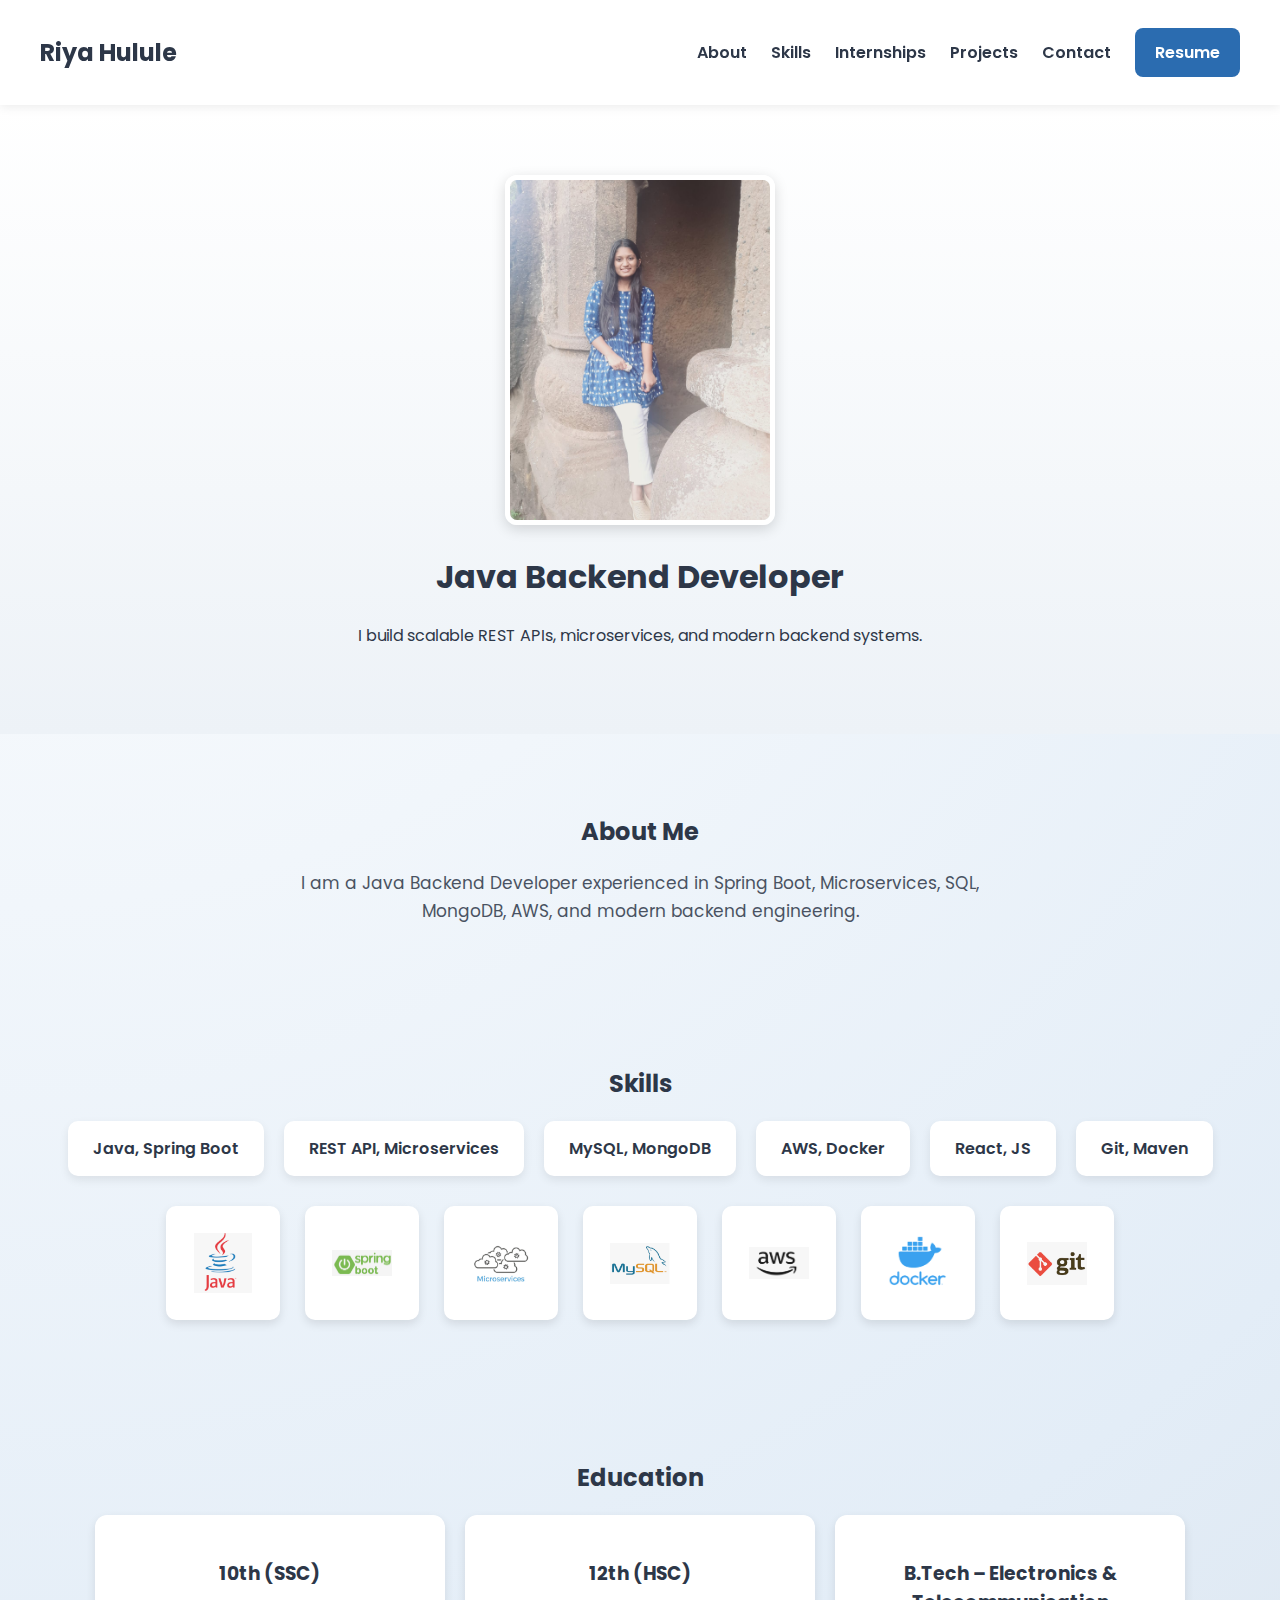
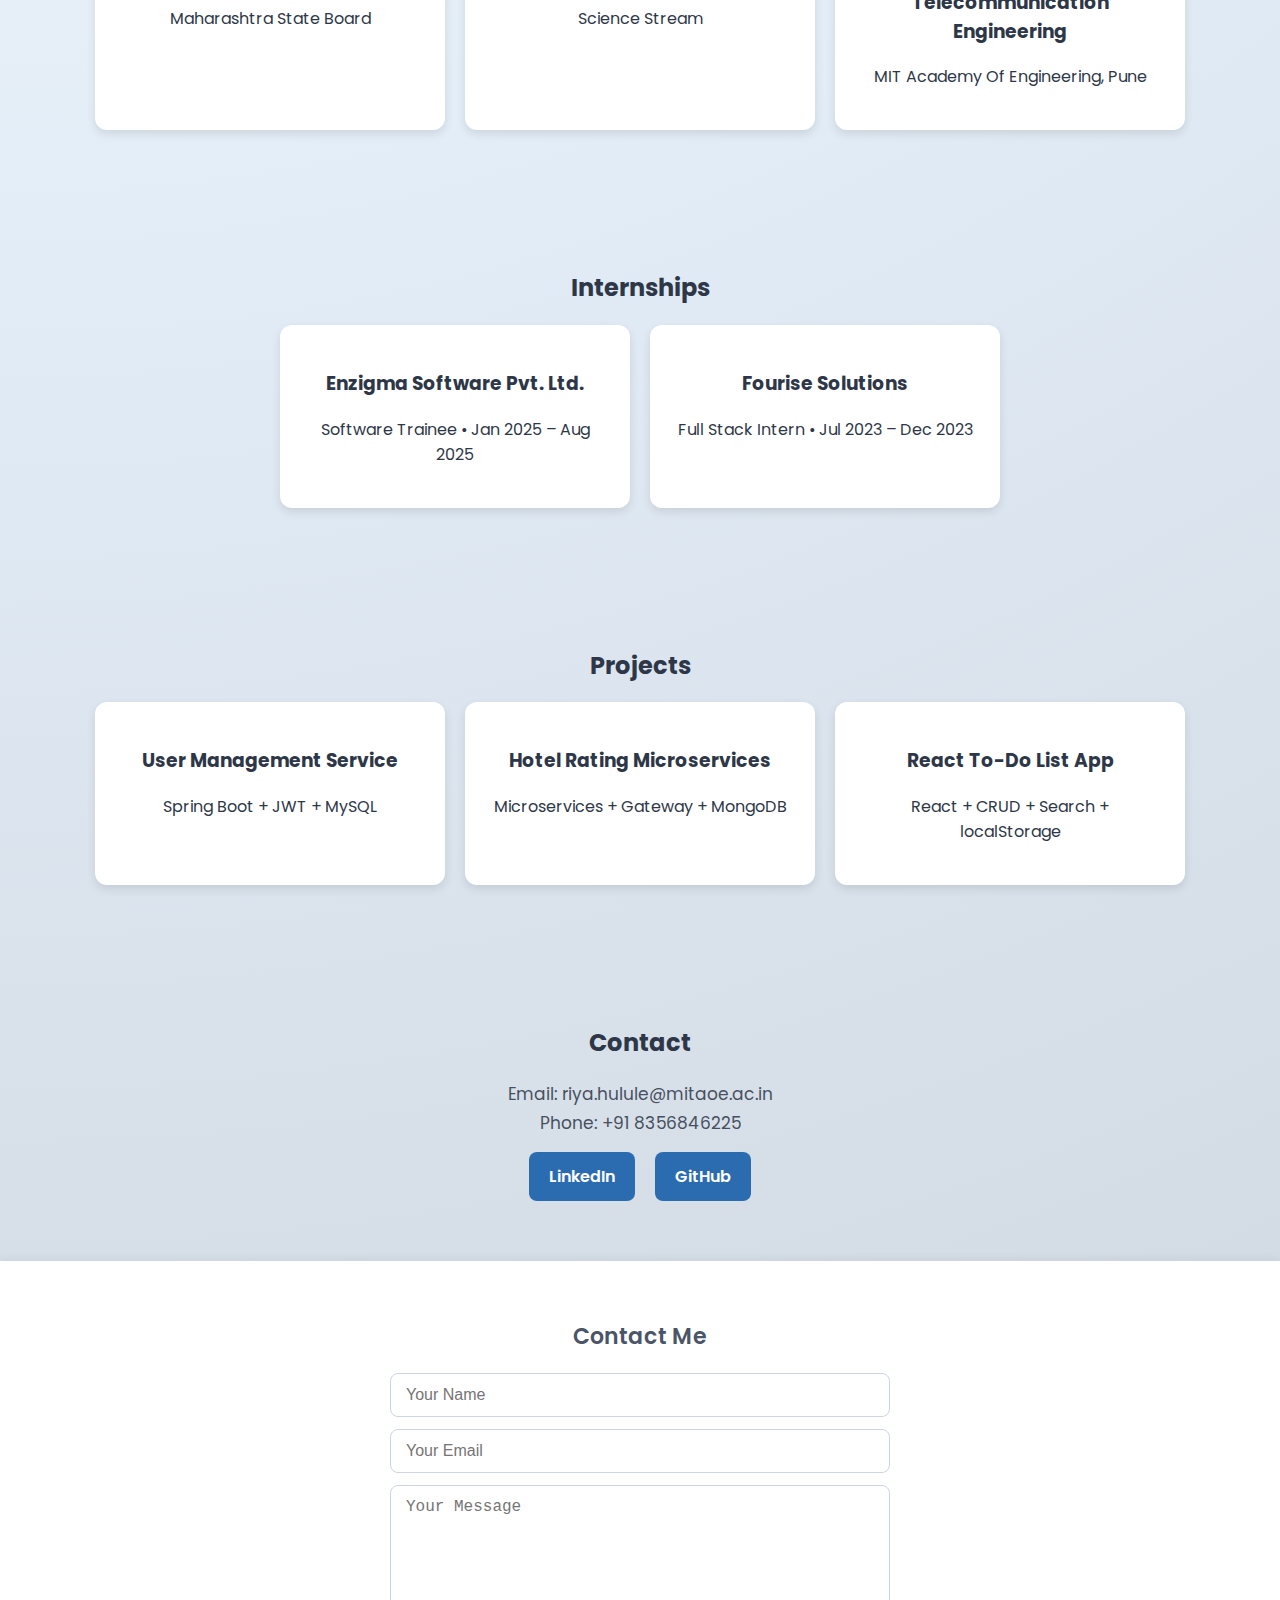
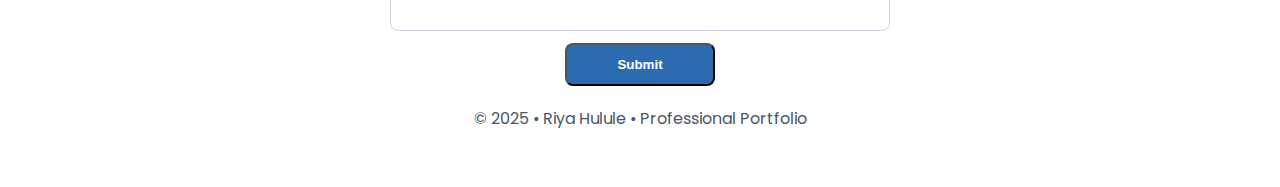
<file: index.html>
<!DOCTYPE html>
<html lang="en">
<head>
    <meta charset="UTF-8" />
    <meta name="viewport" content="width=device-width, initial-scale=1.0" />
    <title>Riya Hulule – Portfolio</title>
    <link rel="stylesheet" href="style.css" />
    <link href="https://fonts.googleapis.com/css2?family=Poppins:wght@300;400;600;700&family=Inter:wght@300;400;600&display=swap" rel="stylesheet">
</head>

<body>

<!-- NAVBAR -->
<header class="navbar">
    <h2 class="logo">Riya Hulule</h2>
    <nav>
        <a href="#about">About</a>
        <a href="#skills">Skills</a>
        <a href="#internships">Internships</a>
        <a href="#projects">Projects</a>
        <a href="#contact">Contact</a>
        <a href="Riya_Resume.pdf" download class="resume-btn">Resume</a>
    </nav>
</header>

<!-- HERO -->
<section class="hero">
    <img src="images/profile.jpeg" class="profile-img" />
    <h1>Java Backend Developer</h1>
    <p>I build scalable REST APIs, microservices, and modern backend systems.</p>
</section>

<!-- ABOUT -->
<section id="about" class="section center">
    <h2>About Me</h2>
    <p class="text">
        I am a Java Backend Developer experienced in Spring Boot, Microservices,
        SQL, MongoDB, AWS, and modern backend engineering.
    </p>
</section>

<!-- SKILLS -->
<section id="skills" class="section center">
    <h2>Skills</h2>
    <div class="cards">
        <div class="card">Java, Spring Boot</div>
        <div class="card">REST API, Microservices</div>
        <div class="card">MySQL, MongoDB</div>
        <div class="card">AWS, Docker</div>
        <div class="card">React, JS</div>
        <div class="card">Git, Maven</div>
    </div>
    <div class="skill-logos">
        <div class="logo-box"><img src="images/java.png" alt="Java"></div>
        <div class="logo-box"><img src="images/springboot.png" alt="Spring Boot"></div>
        <div class="logo-box"><img src="images/microservice.png" alt="Microservices"></div>
        <div class="logo-box"><img src="images/sql.png" alt="MySQL"></div>
        <div class="logo-box"><img src="images/aws.png" alt="AWS"></div>
        <div class="logo-box"><img src="images/docker.png" alt="Docker"></div>
        <div class="logo-box"><img src="images/git.png" alt="Git"></div>
    </div>
</section>

<!-- EDUCATION -->
<section id="education" class="section center">
    <h2>Education</h2>

    <div class="project-list">

        <a href="education/edu_10.html" class="project-card">
            <h3>10th (SSC)</h3>
            <p>Maharashtra State Board</p>
        </a>

        <a href="education/edu_12.html" class="project-card">
            <h3>12th (HSC)</h3>
            <p>Science Stream</p>
        </a>

        <a href="education/edu_btech.html" class="project-card">
            <h3>B.Tech – Electronics & Telecommunication Engineering</h3>
            <p>MIT Academy Of Engineering, Pune</p>
        </a>

    </div>
</section>

<!-- INTERNSHIPS -->
<section id="internships" class="section center">
    <h2>Internships</h2>

    <div class="project-list">

        <a href="projects/intern_enzigma.html" class="project-card">
            <h3>Enzigma Software Pvt. Ltd.</h3>
            <p>Software Trainee • Jan 2025 – Aug 2025</p>
        </a>

        <a href="projects/intern_fourise.html" class="project-card">
            <h3>Fourise Solutions</h3>
            <p>Full Stack Intern • Jul 2023 – Dec 2023</p>
        </a>

    </div>
</section>

<!-- PROJECTS -->
<section id="projects" class="section center">
    <h2>Projects</h2>

    <div class="project-list">
        <a href="projects/user_ms.html" class="project-card">
            <h3>User Management Service</h3>
            <p>Spring Boot + JWT + MySQL</p>
        </a>

        <a href="projects/hotel_ms.html" class="project-card">
            <h3>Hotel Rating Microservices</h3>
            <p>Microservices + Gateway + MongoDB</p>
        </a>
        <a href="projects/todo_app.html" class="project-card">
            <h3>React To-Do List App</h3>
            <p>React + CRUD + Search + localStorage</p>
        </a>

    </div>
</section>

<!-- CONTACT -->
<section id="contact" class="section center">
    <h2>Contact</h2>
    <p class="text">Email: riya.hulule@mitaoe.ac.in</p>
    <p class="text">Phone: +91 8356846225</p>

    <div class="social-links">
        <a href="https://www.linkedin.com/in/riya-hulule-486904262" target="_blank" class="button">
            LinkedIn
        </a>

        <a href="https://github.com/RiyaHulule?tab=repositories" target="_blank" class="button">
            GitHub
        </a>
    </div>
</section>


<!-- FOOTER -->
<footer>
    <h2>Contact Me</h2>

    <form action="https://formsubmit.co/riya.hulule@mitaoe.ac.in" method="POST" class="contact-form">

        <!-- Disable Captcha -->
        <input type="hidden" name="_captcha" value="false">

        <!-- Redirect to Thank-You page -->
        <input type="hidden" name="_next" value="thankyou.html">

        <!-- Send email in table format -->
        <input type="hidden" name="_template" value="table">

        <input type="text" name="name" placeholder="Your Name" required>

        <input type="email" name="email" placeholder="Your Email" required>

        <textarea name="message" placeholder="Your Message" required></textarea>

        <button type="submit" class="button">Submit</button>
    </form>

    <p>© 2025 • Riya Hulule • Professional Portfolio</p>
</footer>


</body>
</html>
</file>
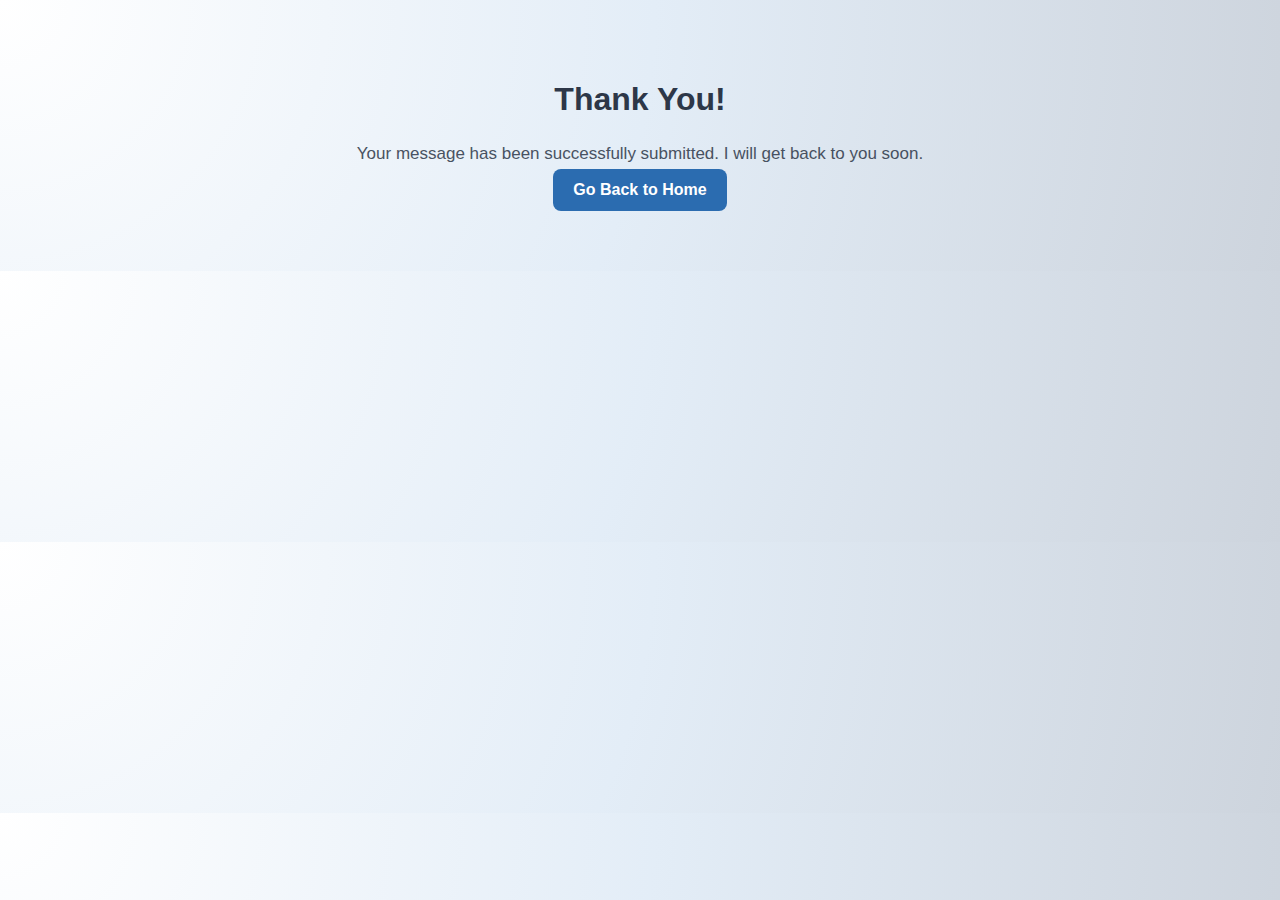
<file: thankyou.html>
<!DOCTYPE html>
<html>
<head>
    <meta charset="UTF-8">
    <title>Thank You</title>
    <link rel="stylesheet" href="style.css">
</head>

<body class="center">

<section class="section center">
    <h1>Thank You!</h1>
    <p class="text">Your message has been successfully submitted. I will get back to you soon.</p>

    <a class="button" href="index.html">Go Back to Home</a>
</section>

</body>
</html>
</file>
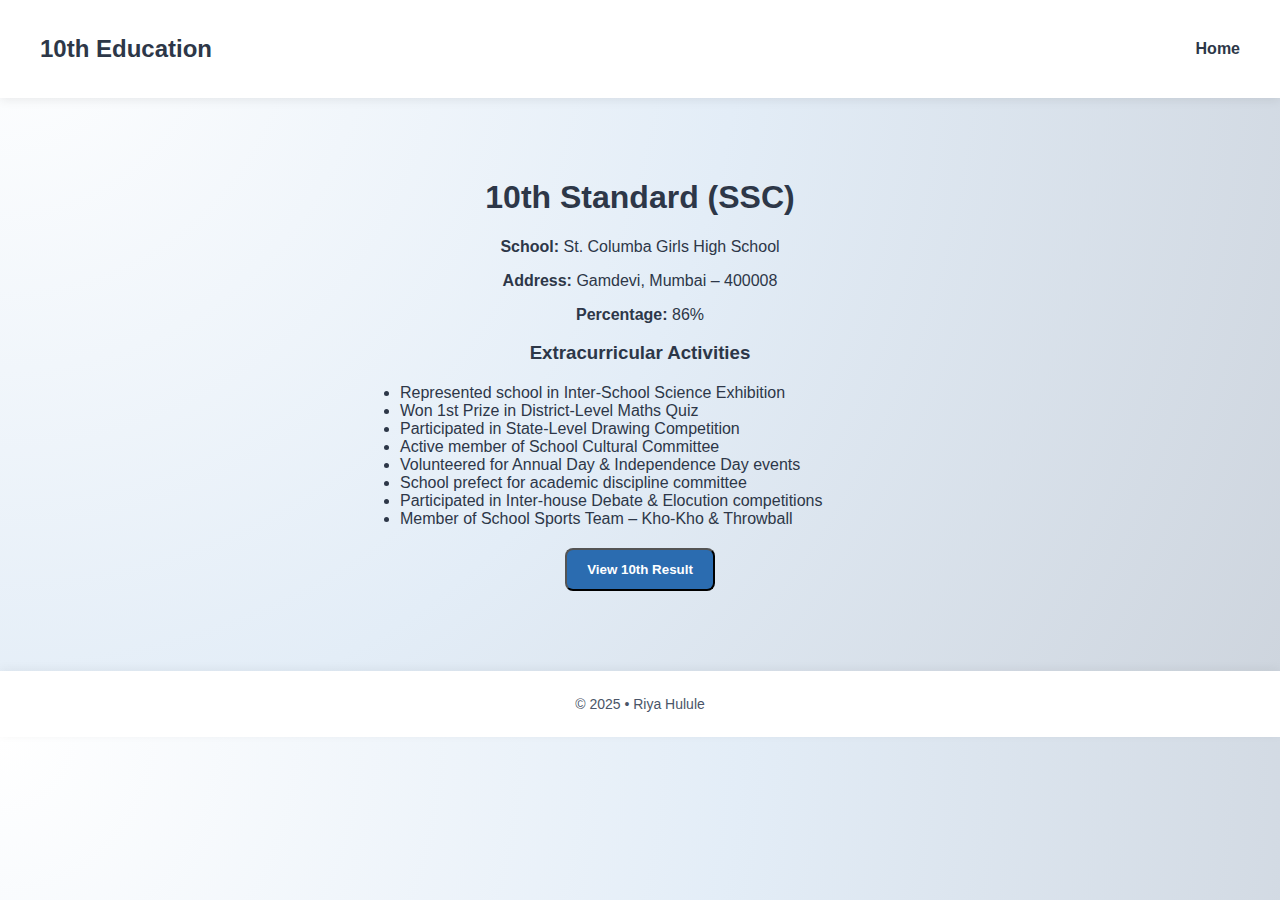
<file: education/edu_10.html>
<!DOCTYPE html>
<html>
<head>
    <meta charset="UTF-8">
    <title>10th Education – Riya Hulule</title>
    <link rel="stylesheet" href="../style.css">

    <style>
        /* Show/Hide box */
        .result-box {
            display: none;
            margin-top: 25px;
            padding: 20px;
            background: #ffffff;
            border-radius: 12px;
            box-shadow: 0 4px 12px rgba(0,0,0,0.10);
            text-align: left;
            max-width: 500px;
            margin-left: auto;
            margin-right: auto;
        }

        .button {
            cursor: pointer;
        }
    </style>
</head>

<body class="project-page">

<header class="navbar">
    <h2 class="logo">10th Education</h2>
    <nav><a href="../index.html">Home</a></nav>
</header>

<section class="detail-section">
    <h1>10th Standard (SSC)</h1>

    <p><strong>School:</strong> St. Columba Girls High School</p>
    <p><strong>Address:</strong> Gamdevi, Mumbai – 400008</p>
    <p><strong>Percentage:</strong> 86%</p>

    <h3>Extracurricular Activities</h3>
    <ul>
        <li>Represented school in Inter-School Science Exhibition</li>
        <li>Won 1st Prize in District-Level Maths Quiz</li>
        <li>Participated in State-Level Drawing Competition</li>
        <li>Active member of School Cultural Committee</li>
        <li>Volunteered for Annual Day & Independence Day events</li>
        <li>School prefect for academic discipline committee</li>
        <li>Participated in Inter-house Debate & Elocution competitions</li>
        <li>Member of School Sports Team – Kho-Kho & Throwball</li>
    </ul>

    <!-- Button to show result -->
    <button class="button" onclick="showResult()">View 10th Result</button>

    <!-- Hidden Result Box -->
    <div id="resultBox" class="result-box">
        <h3>Your SSC Result</h3>
        <p><strong>Name:</strong> Riya Hulule</p>
        <p><strong>School:</strong> St. Columba Girls High School, Gamdevi</p>
        <p><strong>Board:</strong> Maharashtra State Board</p>
        <p><strong>Percentage:</strong> 86%</p>
        <p><strong>Status:</strong> Passed with Distinction</p>
    </div>
</section>

<footer class="site-footer">
    © 2025 • Riya Hulule
</footer>

<script>
    function showResult() {
        document.getElementById("resultBox").style.display = "block";
    }
</script>

</body>
</html>
</file>
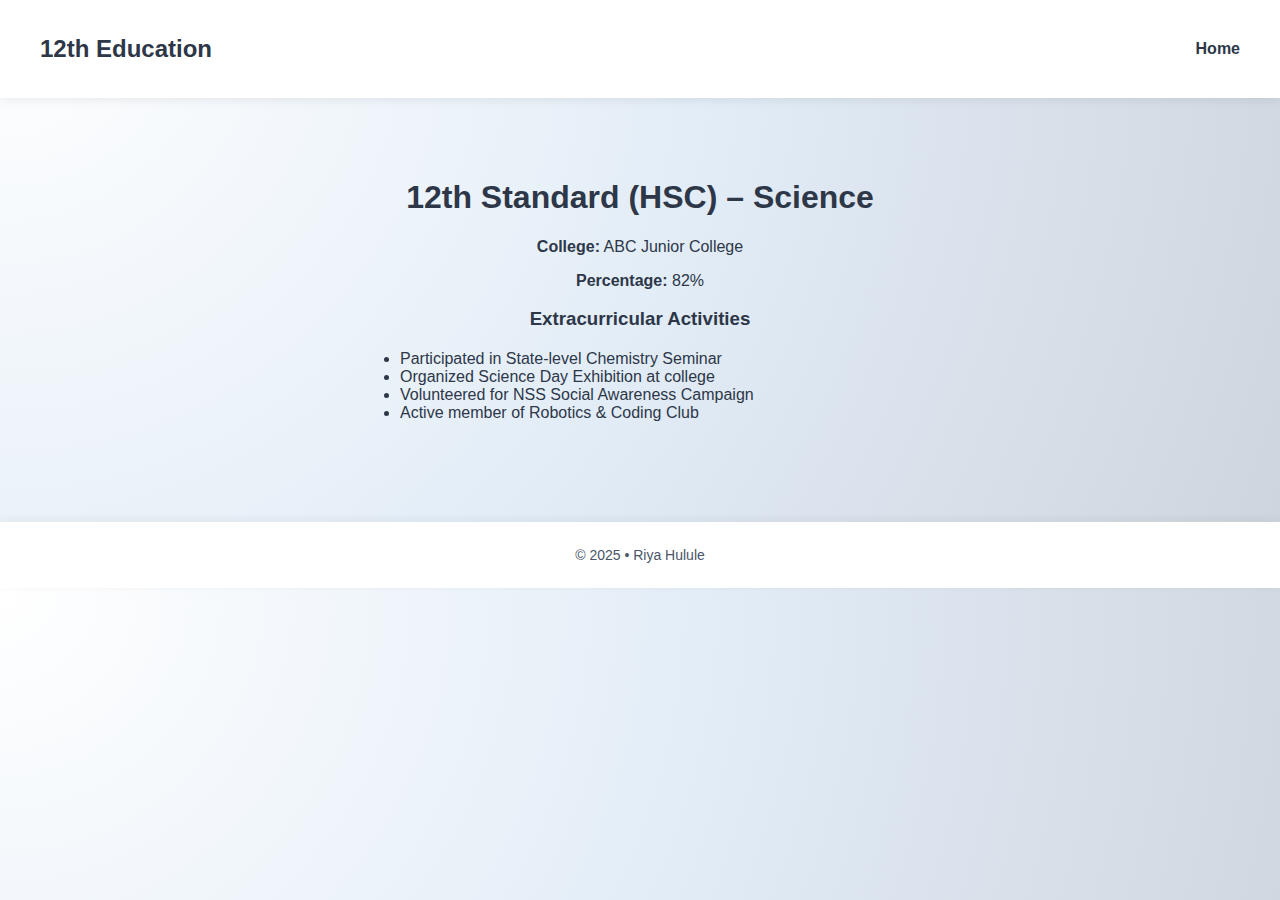
<file: education/edu_12.html>
<!DOCTYPE html>
<html>
<head>
    <meta charset="UTF-8">
    <title>12th Education – Riya Hulule</title>
    <link rel="stylesheet" href="../style.css">
</head>

<body class="project-page">

<header class="navbar">
    <h2 class="logo">12th Education</h2>
    <nav><a href="../index.html">Home</a></nav>
</header>

<section class="detail-section">
    <h1>12th Standard (HSC) – Science</h1>

    <p><strong>College:</strong> ABC Junior College</p>
    <p><strong>Percentage:</strong> 82%</p>

    <h3>Extracurricular Activities</h3>
    <ul>
        <li>Participated in State-level Chemistry Seminar</li>
        <li>Organized Science Day Exhibition at college</li>
        <li>Volunteered for NSS Social Awareness Campaign</li>
        <li>Active member of Robotics & Coding Club</li>
    </ul>
</section>

<footer class="site-footer">
    © 2025 • Riya Hulule
</footer>

</body>
</html>
</file>
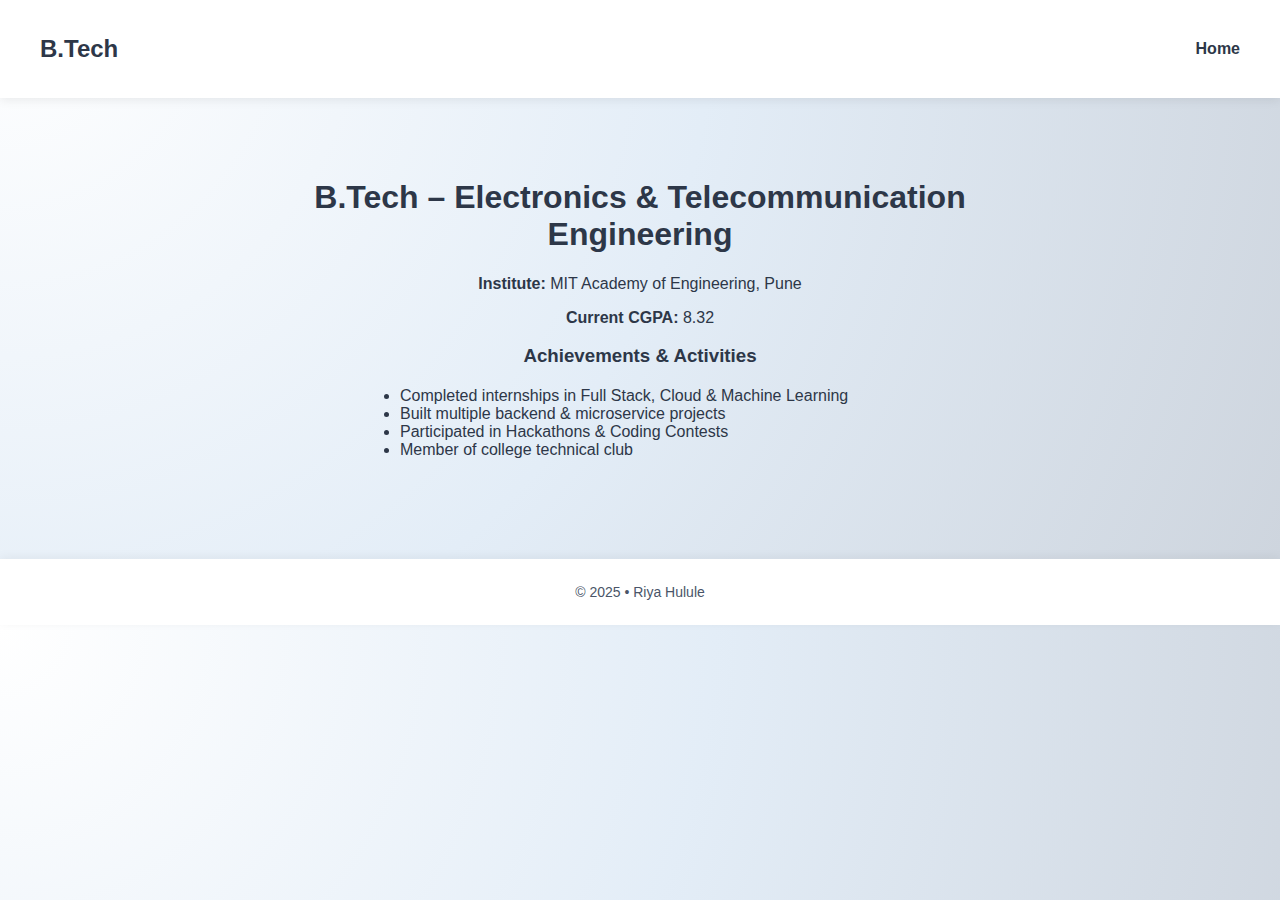
<file: education/edu_btech.html>
<!DOCTYPE html>
<html>
<head>
    <meta charset="UTF-8">
    <title>B.Tech – Riya Hulule</title>
    <link rel="stylesheet" href="../style.css">
</head>

<body class="project-page">

<header class="navbar">
    <h2 class="logo">B.Tech</h2>
    <nav><a href="../index.html">Home</a></nav>
</header>

<section class="detail-section">
    <h1>B.Tech – Electronics & Telecommunication Engineering</h1>

    <p><strong>Institute:</strong> MIT Academy of Engineering, Pune</p>
    <p><strong>Current CGPA:</strong> 8.32</p>

    <h3>Achievements & Activities</h3>
    <ul>
        <li>Completed internships in Full Stack, Cloud & Machine Learning</li>
        <li>Built multiple backend & microservice projects</li>
        <li>Participated in Hackathons & Coding Contests</li>
        <li>Member of college technical club</li>
    </ul>
</section>

<footer class="site-footer">
    © 2025 • Riya Hulule
</footer>

</body>
</html>
</file>
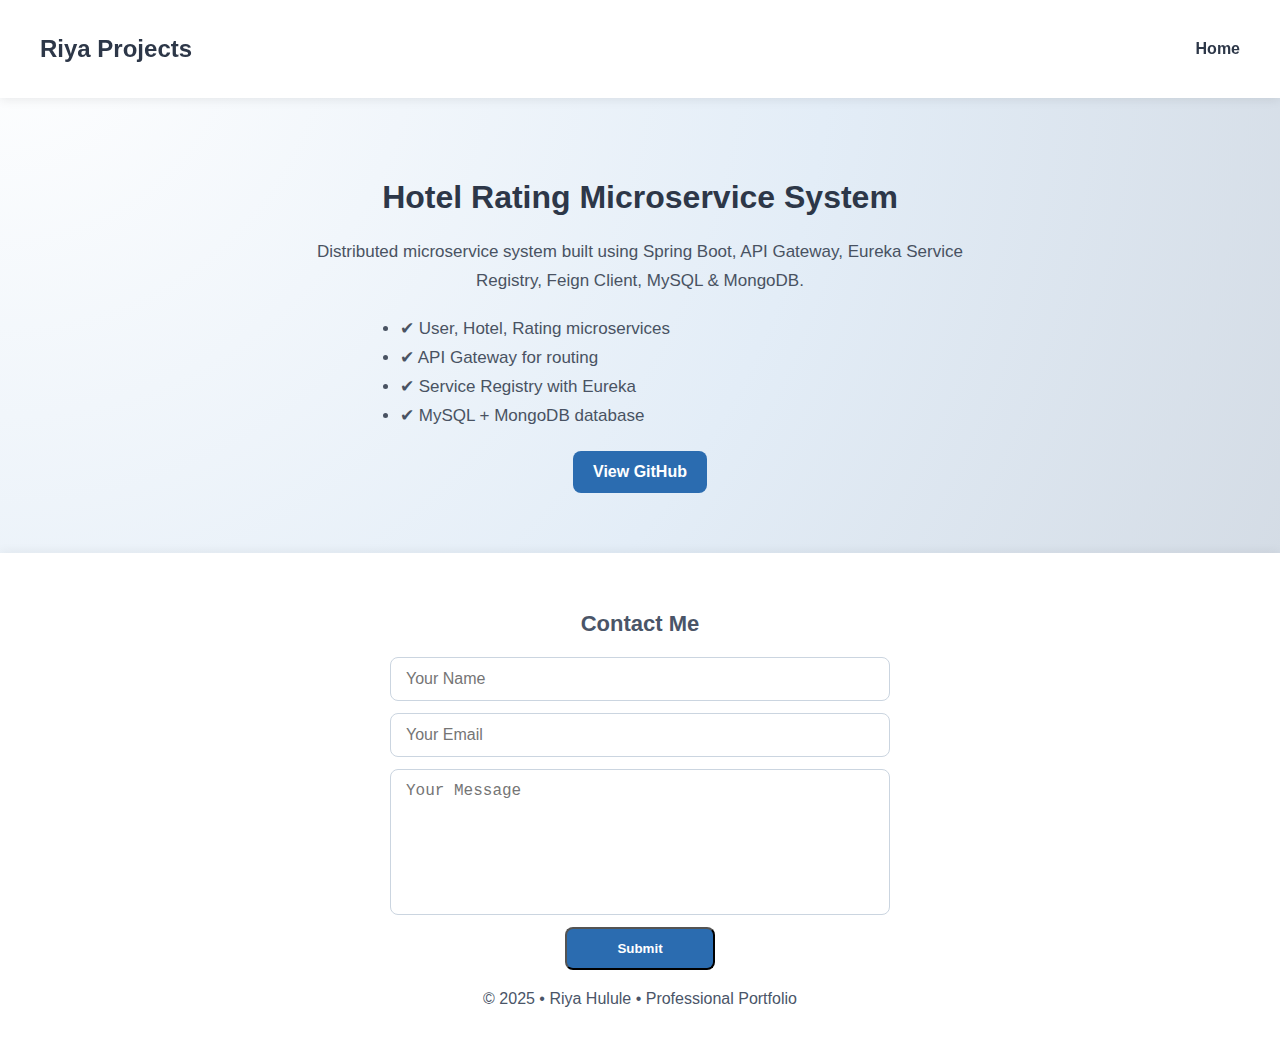
<file: projects/hotel_ms.html>
<!DOCTYPE html>
<html>
<head>
    <meta charset="UTF-8">
    <title>Hotel Microservices</title>
    <link rel="stylesheet" href="../style.css">
</head>

<body class="project-page">

<header class="navbar">
    <h2 class="logo">Riya Projects</h2>
    <nav><a href="../index.html">Home</a></nav>
</header>

<section class="detail-section center">
    <h1>Hotel Rating Microservice System</h1>
    <p class="text">
        Distributed microservice system built using Spring Boot, API Gateway,
        Eureka Service Registry, Feign Client, MySQL & MongoDB.
    </p>

    <ul class="text">
        <li>✔ User, Hotel, Rating microservices</li>
        <li>✔ API Gateway for routing</li>
        <li>✔ Service Registry with Eureka</li>
        <li>✔ MySQL + MongoDB database</li>
    </ul>

    <a class="button" href="https://github.com/RiyaHulule/HOTELRATING-MICROSERVICE-SYSTEM" target="_blank">
        View GitHub
    </a>
</section>

<footer>
    <h2>Contact Me</h2>

    <form action="https://formsubmit.co/riya.hulule@mitaoe.ac.in" method="POST" class="contact-form">

        <!-- Disable Captcha -->
        <input type="hidden" name="_captcha" value="false">

        <!-- Redirect to Thank-You page -->
        <input type="hidden" name="_next" value="thankyou.html">

        <!-- Send email in table format -->
        <input type="hidden" name="_template" value="table">

        <input type="text" name="name" placeholder="Your Name" required>

        <input type="email" name="email" placeholder="Your Email" required>

        <textarea name="message" placeholder="Your Message" required></textarea>

        <button type="submit" class="button">Submit</button>
    </form>

    <p>© 2025 • Riya Hulule • Professional Portfolio</p>
</footer>



</body>
</html>
</file>
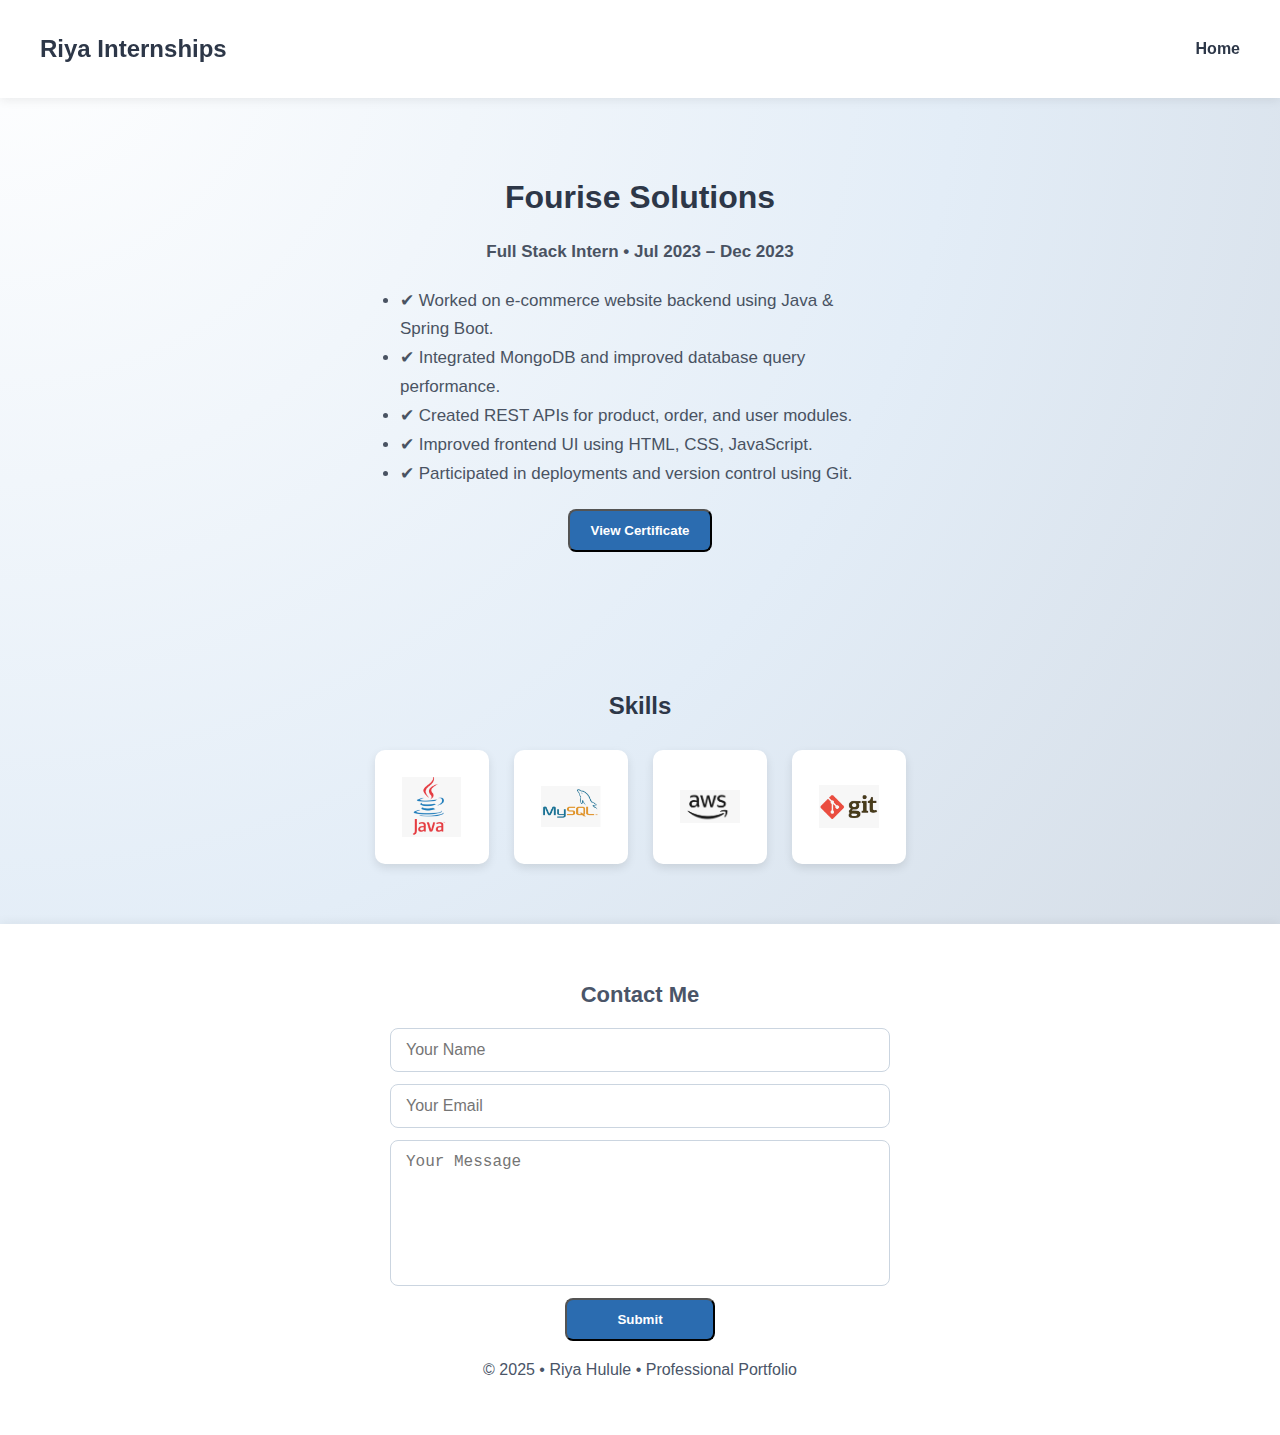
<file: projects/intern_fourise.html>
<!DOCTYPE html>
<html>
<head>
    <meta charset="UTF-8">
    <title>Fourise Internship</title>
    <link rel="stylesheet" href="../style.css">
</head>

<body class="project-page">

<header class="navbar">
    <h2 class="logo">Riya Internships</h2>
    <nav><a href="../index.html">Home</a></nav>
</header>

<section class="detail-section center">
    <h1>Fourise Solutions</h1>
    <p class="text"><strong>Full Stack Intern • Jul 2023 – Dec 2023</strong></p>

    <ul class="text">
        <li>✔ Worked on e-commerce website backend using Java & Spring Boot.</li>
        <li>✔ Integrated MongoDB and improved database query performance.</li>
        <li>✔ Created REST APIs for product, order, and user modules.</li>
        <li>✔ Improved frontend UI using HTML, CSS, JavaScript.</li>
        <li>✔ Participated in deployments and version control using Git.</li>
    </ul>

    <!-- Certificate Button -->
    <a href="../images/fourise.png" target="_blank">
        <button class="button">View Certificate</button>
    </a>
</section>

<section id="skills" class="section center">
    <h2>Skills</h2>

    <div class="skill-logos">
        <div class="logo-box"><img src="../images/java.png" alt="Java"></div>
        <div class="logo-box"><img src="../images/sql.png" alt="MySQL"></div>
        <div class="logo-box"><img src="../images/aws.png" alt="AWS"></div>
        <div class="logo-box"><img src="../images/git.png" alt="Git"></div>
    </div>
</section>

<footer>
    <h2>Contact Me</h2>

    <form action="https://formsubmit.co/riya.hulule@mitaoe.ac.in" method="POST" class="contact-form">

        <!-- Disable Captcha -->
        <input type="hidden" name="_captcha" value="false">

        <!-- Redirect to Thank-You page -->
        <input type="hidden" name="_next" value="thankyou.html">

        <!-- Send email in table format -->
        <input type="hidden" name="_template" value="table">

        <input type="text" name="name" placeholder="Your Name" required>

        <input type="email" name="email" placeholder="Your Email" required>

        <textarea name="message" placeholder="Your Message" required></textarea>

        <button type="submit" class="button">Submit</button>
    </form>

    <p>© 2025 • Riya Hulule • Professional Portfolio</p>
</footer>


</body>
</html>
</file>
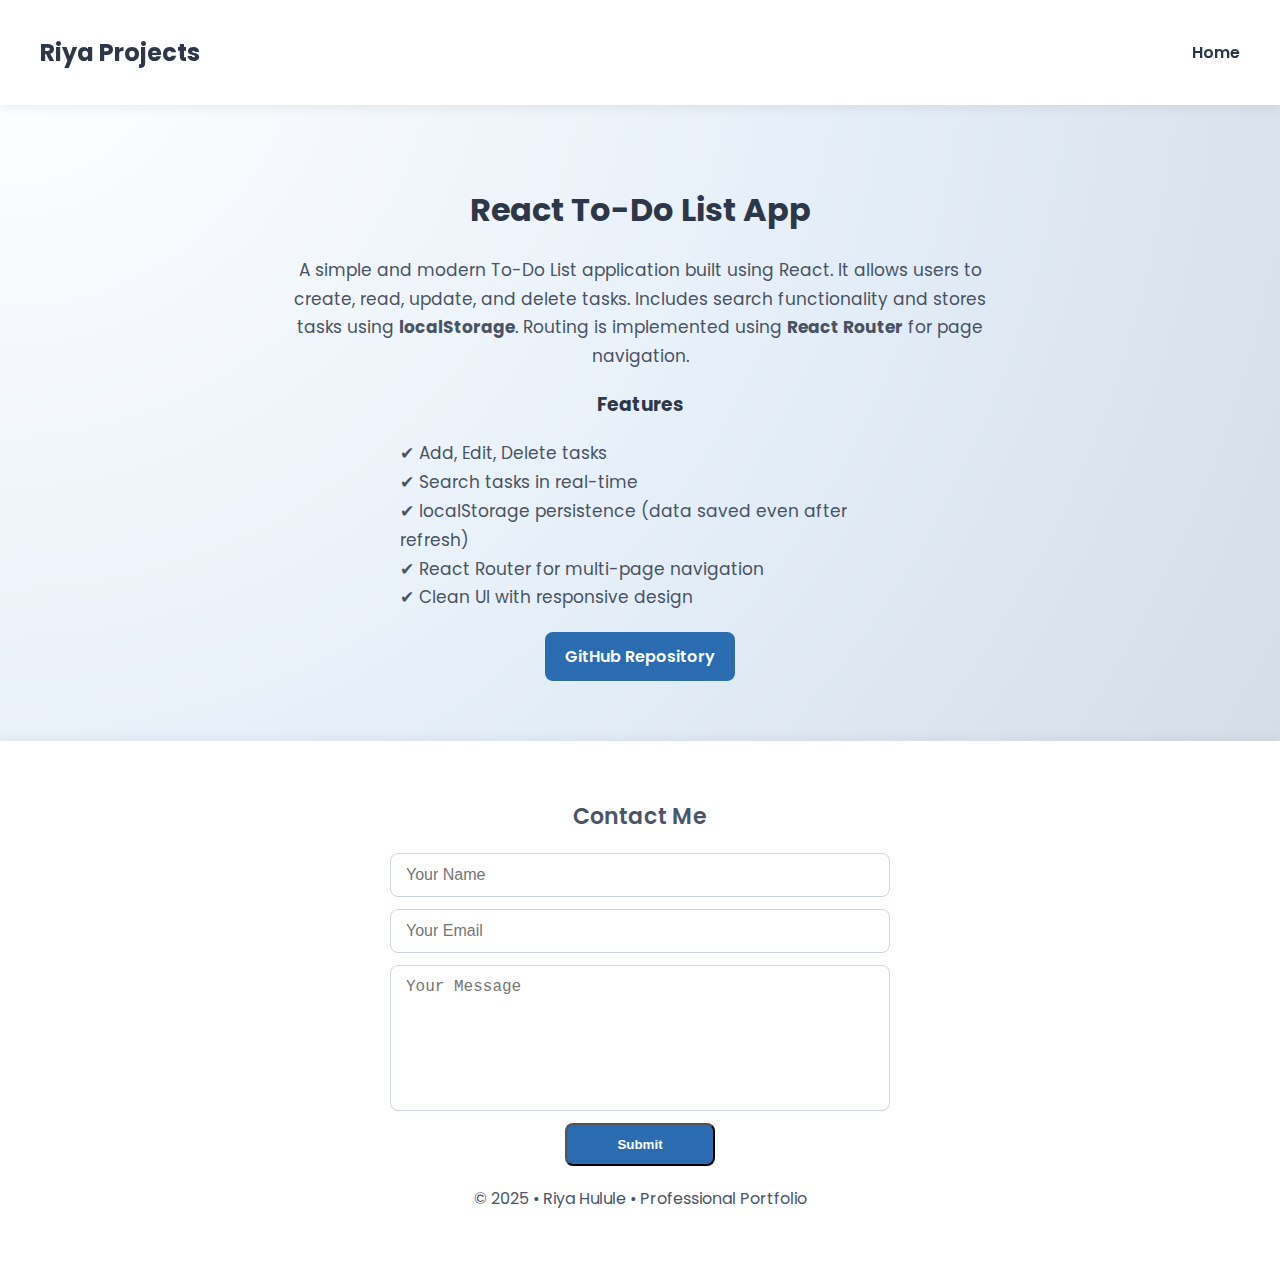
<file: projects/todo_app.html>
<!DOCTYPE html>
<html>
<head>
    <meta charset="UTF-8">
    <title>React To-Do List App</title>

    <link rel="stylesheet" href="../style.css">
    <link href="https://fonts.googleapis.com/css2?family=Poppins:wght@300;400;600&display=swap" rel="stylesheet">
</head>

<body class="project-page">

<!-- NAVBAR -->
<header class="navbar">
    <h2 class="logo">Riya Projects</h2>
    <nav>
        <a href="../index.html">Home</a>
    </nav>
</header>

<!-- DETAILS SECTION -->
<section class="detail-section center">
    <h1>React To-Do List App</h1>

    <p class="text">
        A simple and modern To-Do List application built using React.
        It allows users to create, read, update, and delete tasks.
        Includes search functionality and stores tasks using <b>localStorage</b>.
        Routing is implemented using <b>React Router</b> for page navigation.
    </p>

    <h3>Features</h3>
    <ul class="text" style="list-style:none; padding:0;">
        <li>✔ Add, Edit, Delete tasks</li>
        <li>✔ Search tasks in real-time</li>
        <li>✔ localStorage persistence (data saved even after refresh)</li>
        <li>✔ React Router for multi-page navigation</li>
        <li>✔ Clean UI with responsive design</li>
    </ul>

    <a class="button" href="https://github.com/RiyaHulule/Enzigma_task" target="_blank">
        GitHub Repository
    </a>
</section>

<!-- FOOTER -->
<footer>
    <h2>Contact Me</h2>

    <form action="https://formsubmit.co/riya.hulule@mitaoe.ac.in" method="POST" class="contact-form">

        <!-- Disable Captcha -->
        <input type="hidden" name="_captcha" value="false">

        <!-- Redirect to Thank-You page -->
        <input type="hidden" name="_next" value="thankyou.html">

        <!-- Send email in table format -->
        <input type="hidden" name="_template" value="table">

        <input type="text" name="name" placeholder="Your Name" required>

        <input type="email" name="email" placeholder="Your Email" required>

        <textarea name="message" placeholder="Your Message" required></textarea>

        <button type="submit" class="button">Submit</button>
    </form>

    <p>© 2025 • Riya Hulule • Professional Portfolio</p>
</footer>


</body>
</html>
</file>
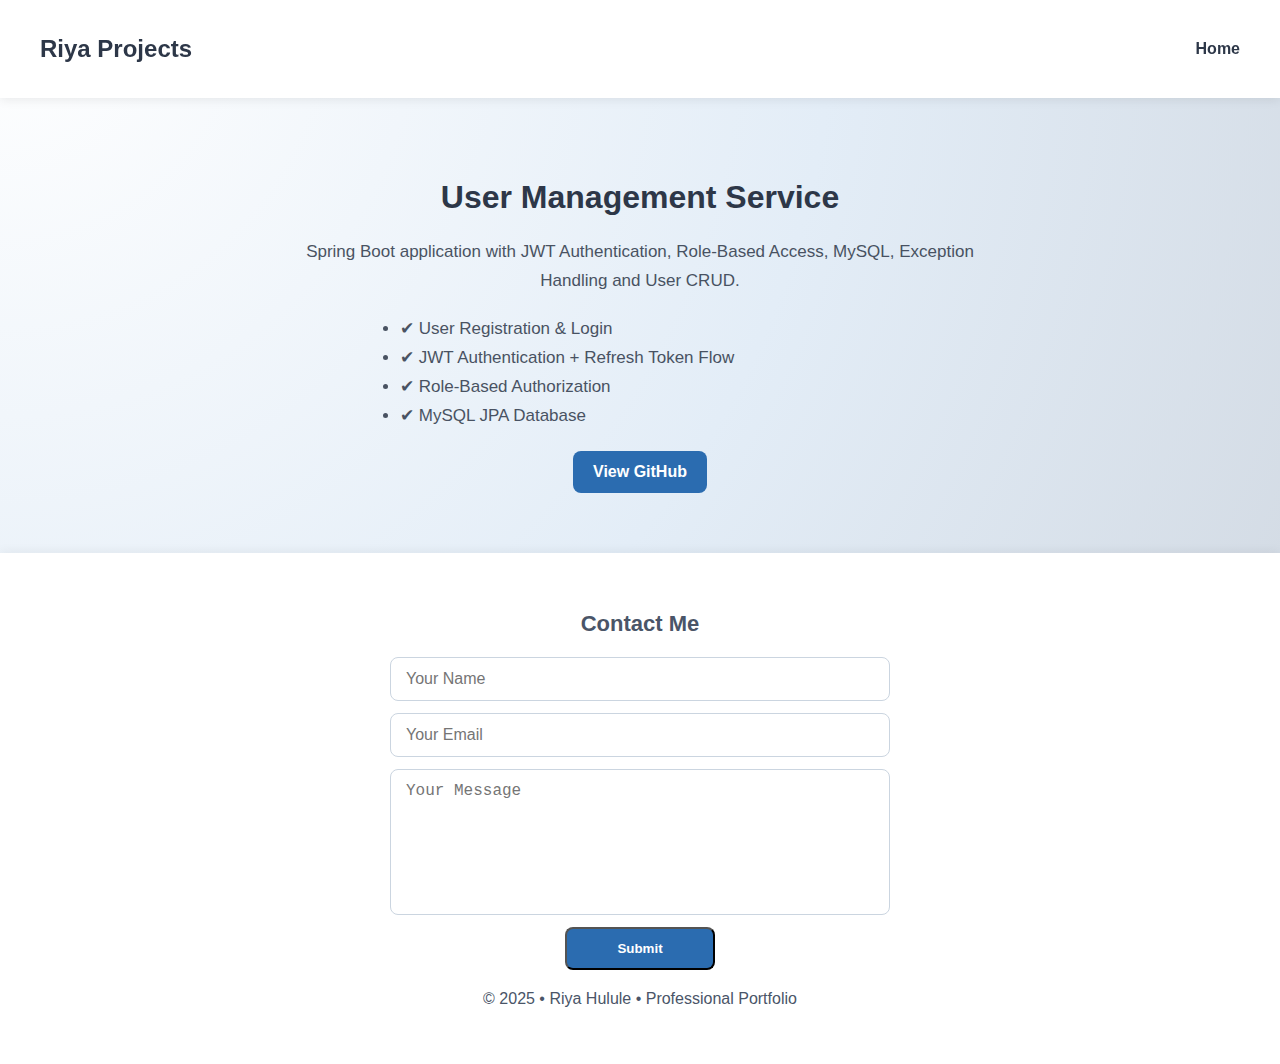
<file: projects/user_ms.html>
<!DOCTYPE html>
<html>
<head>
    <meta charset="UTF-8">
    <title>User Management Service</title>
    <link rel="stylesheet" href="../style.css">
</head>

<body class="project-page">

<header class="navbar">
    <h2 class="logo">Riya Projects</h2>
    <nav><a href="../index.html">Home</a></nav>
</header>

<section class="detail-section center">
    <h1>User Management Service</h1>
    <p class="text">
        Spring Boot application with JWT Authentication, Role-Based Access,
        MySQL, Exception Handling and User CRUD.
    </p>

    <ul class="text">
        <li>✔ User Registration & Login</li>
        <li>✔ JWT Authentication + Refresh Token Flow</li>
        <li>✔ Role-Based Authorization</li>
        <li>✔ MySQL JPA Database</li>
    </ul>

    <a class="button" href="https://github.com/RiyaHulule/USER-MANGEMENT-SERVICE" target="_blank">
        View GitHub
    </a>
</section>

<footer>
    <h2>Contact Me</h2>

    <form action="https://formsubmit.co/riya.hulule@mitaoe.ac.in" method="POST" class="contact-form">

        <!-- Disable Captcha -->
        <input type="hidden" name="_captcha" value="false">

        <!-- Redirect to Thank-You page -->
        <input type="hidden" name="_next" value="thankyou.html">

        <!-- Send email in table format -->
        <input type="hidden" name="_template" value="table">

        <input type="text" name="name" placeholder="Your Name" required>

        <input type="email" name="email" placeholder="Your Email" required>

        <textarea name="message" placeholder="Your Message" required></textarea>

        <button type="submit" class="button">Submit</button>
    </form>

    <p>© 2025 • Riya Hulule • Professional Portfolio</p>
</footer>



</body>
</html>
</file>
<file: style.css>
/* Global */
body {
    margin: 0;
    font-family: "Poppins", "Inter", sans-serif;
    background: radial-gradient(circle at top left, #ffffff, #e3edf7, #cdd4dd);
    color: #2d3748;
}

html {
  scroll-behavior: smooth;
}

/* Navbar */
.navbar {
  background: #ffffff;
  color: #2d3748;
  padding: 15px 40px;
  display: flex;
  justify-content: space-between;
  align-items: center;
  position: sticky;
  top: 0;
  box-shadow: 0px 2px 10px rgba(0,0,0,0.08);
  z-index: 50;
}

.navbar a {
  margin-left: 20px;
  color: #2d3748;
  font-weight: 600;
  text-decoration: none;
}

.navbar a:hover {
  color: #2b6cb0;
}

/* Hero Section */
.hero {
  text-align: center;
  padding: 70px 20px;
  background: linear-gradient(to bottom, #ffffff, #edf2f7);
}

.profile-img {
  width: 260px;      /* wider rectangle */
  height: 340px;     /* taller rectangle */
  border-radius: 12px;  /* slight rounded corners */
  object-fit: cover; /* keeps proportions */
  border: 5px solid #ffffff;
  box-shadow: 0px 4px 14px rgba(0,0,0,0.15);
}

/* Center Sections */
.section.center {
  text-align: center;
}

.section {
  padding: 60px 40px;
}

.text {
  max-width: 700px;
  margin: auto;
  font-size: 17px;
  opacity: 0.85;
  line-height: 1.7;
}

/* Cards */
.cards {
  display: flex;
  justify-content: center;
  flex-wrap: wrap;
  gap: 20px;
}

.card {
  background: #ffffff;
  padding: 15px 25px;
  border-radius: 10px;
  box-shadow: 0 4px 10px rgba(0,0,0,0.08);
  font-weight: 600;
  transition: 0.2s;
}

.card:hover {
  background: #e2e8f0;
}

/* Projects */
.project-list {
  display: flex;
  justify-content: center;
  gap: 20px;
  flex-wrap: wrap;
}

.project-card {
  width: 300px;
  padding: 25px;
  background: #ffffff;
  border-radius: 12px;
  text-decoration: none;
  color: #2d3748;
  box-shadow: 0 4px 10px rgba(0,0,0,0.10);
  transition: 0.2s;
}

.project-card:hover {
  background: #edf2f7;
  transform: translateY(-5px);
}

/* Buttons */
.button, .resume-btn {
  background: #2b6cb0;
  color: white !important;
  padding: 12px 20px;
  border-radius: 8px;
  font-weight: 600;
  text-decoration: none;
  display: inline-block;
}

.button:hover, .resume-btn:hover {
  background: #1a548a;
}

/* Project page centering */
.project-page .detail-section {
  max-width: 800px;
  margin: auto;
  padding: 60px 20px;
  text-align: center;
}

.project-page ul {
  text-align: left;
  max-width: 480px;
  margin: 20px auto;
  padding: 0;
}

/* Footer */
.site-footer {
  text-align: center;
  padding: 25px;
  background: #ffffff;
  font-size: 14px;
  color: #4a5568;
  margin-top: 20px;
  box-shadow: 0px -2px 10px rgba(0,0,0,0.05);
}

footer {
    padding: 40px;
    background: #ffffff;
    color: #4a5568;
    text-align: center;
    box-shadow: 0px -2px 10px rgba(0,0,0,0.05);
}

footer h2 {
    margin-bottom: 20px;
    font-size: 22px;
    font-weight: 600;
}

.contact-form {
    max-width: 500px;
    margin: 0 auto 20px auto;
    display: flex;
    flex-direction: column;
    gap: 12px;
}

.contact-form input,
.contact-form textarea {
    padding: 12px 15px;
    border-radius: 8px;
    border: 1px solid #cbd5e0;
    font-size: 16px;
    resize: none;
}

.contact-form textarea {
    height: 120px;
}

.contact-form button {
    width: 150px;
    margin: auto;
}

.social-links {
    display: flex;
    justify-content: center;
    gap: 20px;
    margin-top: 15px;
}
.skill-logos {
    margin-top: 30px;
    display: flex;
    justify-content: center;
    flex-wrap: wrap;
    gap: 25px;
}

.logo-box {
    background: #ffffff;
    padding: 12px;
    border-radius: 10px;
    box-shadow: 0 4px 10px rgba(0,0,0,0.1);
    width: 90px;
    height: 90px;
    display: flex;
    justify-content: center;
    align-items: center;
}

.logo-box img {
    max-width: 60px;
    max-height: 60px;
    object-fit: contain;
    opacity: 0.9;
}

.logo-box:hover {
    transform: translateY(-5px);
    transition: 0.2s;
    box-shadow: 0 6px 14px rgba(0,0,0,0.15);
}
</file>
